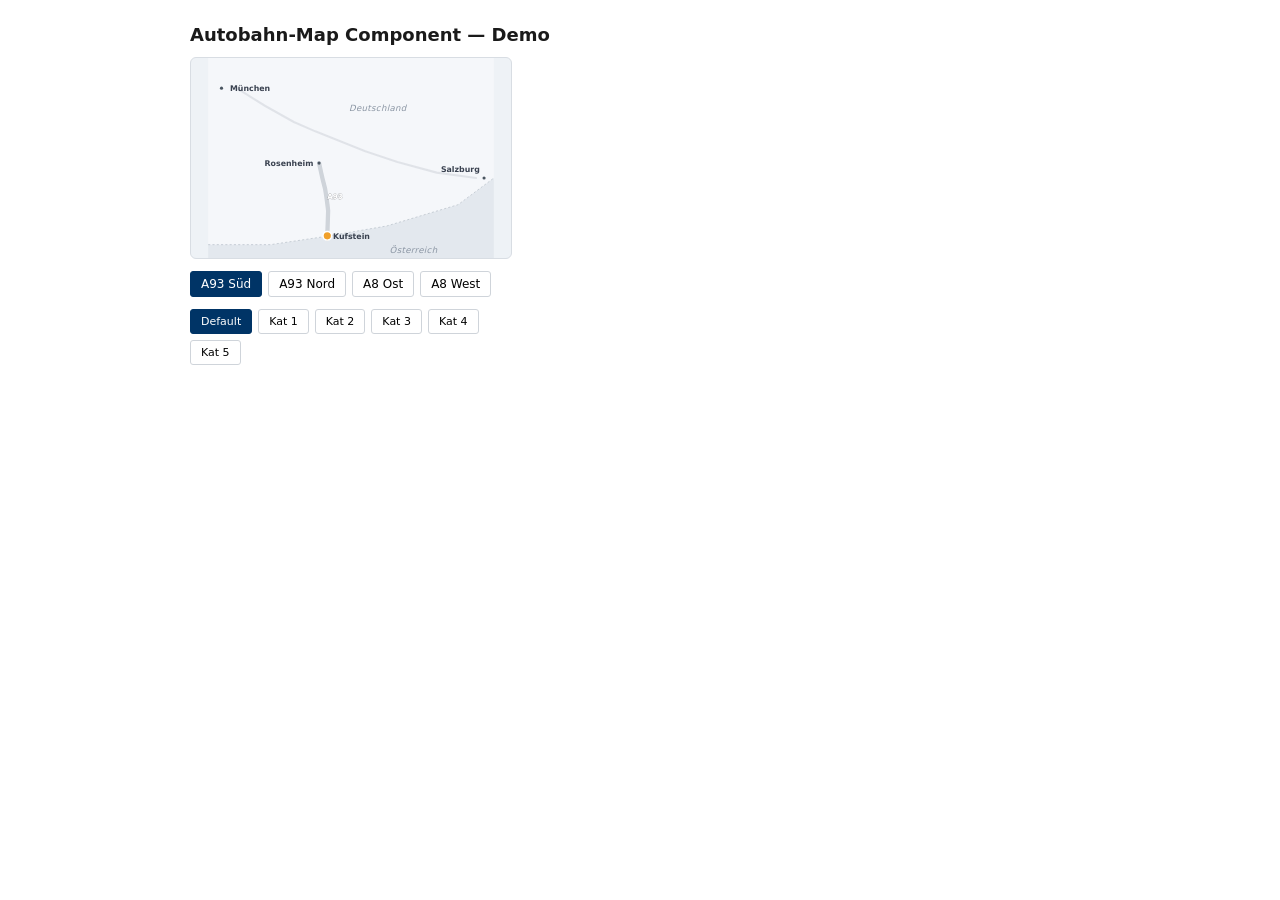
<file: frontend/ui/map-demo.html>
<!DOCTYPE html>
<html lang="de">
<head>
  <meta charset="UTF-8">
  <title>Map-Component Demo</title>
  <style>
    body {
      font-family: system-ui, sans-serif;
      background: #ffffff;
      padding: 24px;
      max-width: 900px;
      margin: 0 auto;
      color: #1a1a1a;
    }
    h1 { font-size: 18px; margin: 0 0 12px; }
    .row { display: flex; gap: 24px; align-items: flex-start; flex-wrap: wrap; }
    .col { flex: 0 0 320px; }
    .controls { margin-top: 12px; display: flex; flex-wrap: wrap; gap: 6px; }
    .controls button {
      font: inherit; font-size: 12px; padding: 5px 10px;
      border: 1px solid #cfd4da; background: #fff; border-radius: 3px;
      cursor: pointer;
    }
    .controls button:hover { border-color: #003466; }
    .controls button.active { background: #003466; color: #fff; border-color: #003466; }
    .cat-row button { font-size: 11px; }
  </style>
  <script src="map-component.js"></script>
</head>
<body>
  <h1>Autobahn-Map Component — Demo</h1>

  <div class="row">
    <div class="col">
      <div id="mapBox"></div>
      <div class="controls" id="routeCtrl">
        <button data-r="A93" data-d="Sued" class="active">A93 Süd</button>
        <button data-r="A93" data-d="Nord">A93 Nord</button>
        <button data-r="A8"  data-d="Ost">A8 Ost</button>
        <button data-r="A8"  data-d="West">A8 West</button>
      </div>
      <div class="controls cat-row" id="catCtrl">
        <button data-c="#f0a02a" class="active">Default</button>
        <button data-c="#6db33f">Kat 1</button>
        <button data-c="#f0c040">Kat 2</button>
        <button data-c="#e8732a">Kat 3</button>
        <button data-c="#c0392b">Kat 4</button>
        <button data-c="#8b1a0e">Kat 5</button>
      </div>
    </div>
  </div>

  <script>
    const map = createMapComponent(document.getElementById('mapBox'));

    function bindGroup(id, onClick) {
      const el = document.getElementById(id);
      el.addEventListener('click', (e) => {
        const btn = e.target.closest('button');
        if (!btn) return;
        el.querySelectorAll('button').forEach(b => b.classList.remove('active'));
        btn.classList.add('active');
        onClick(btn);
      });
    }

    bindGroup('routeCtrl', (btn) => {
      map.setActiveRoute(btn.dataset.r, btn.dataset.d);
    });
    bindGroup('catCtrl', (btn) => {
      map.setColor(btn.dataset.c);
    });
  </script>
</body>
</html>
</file>
